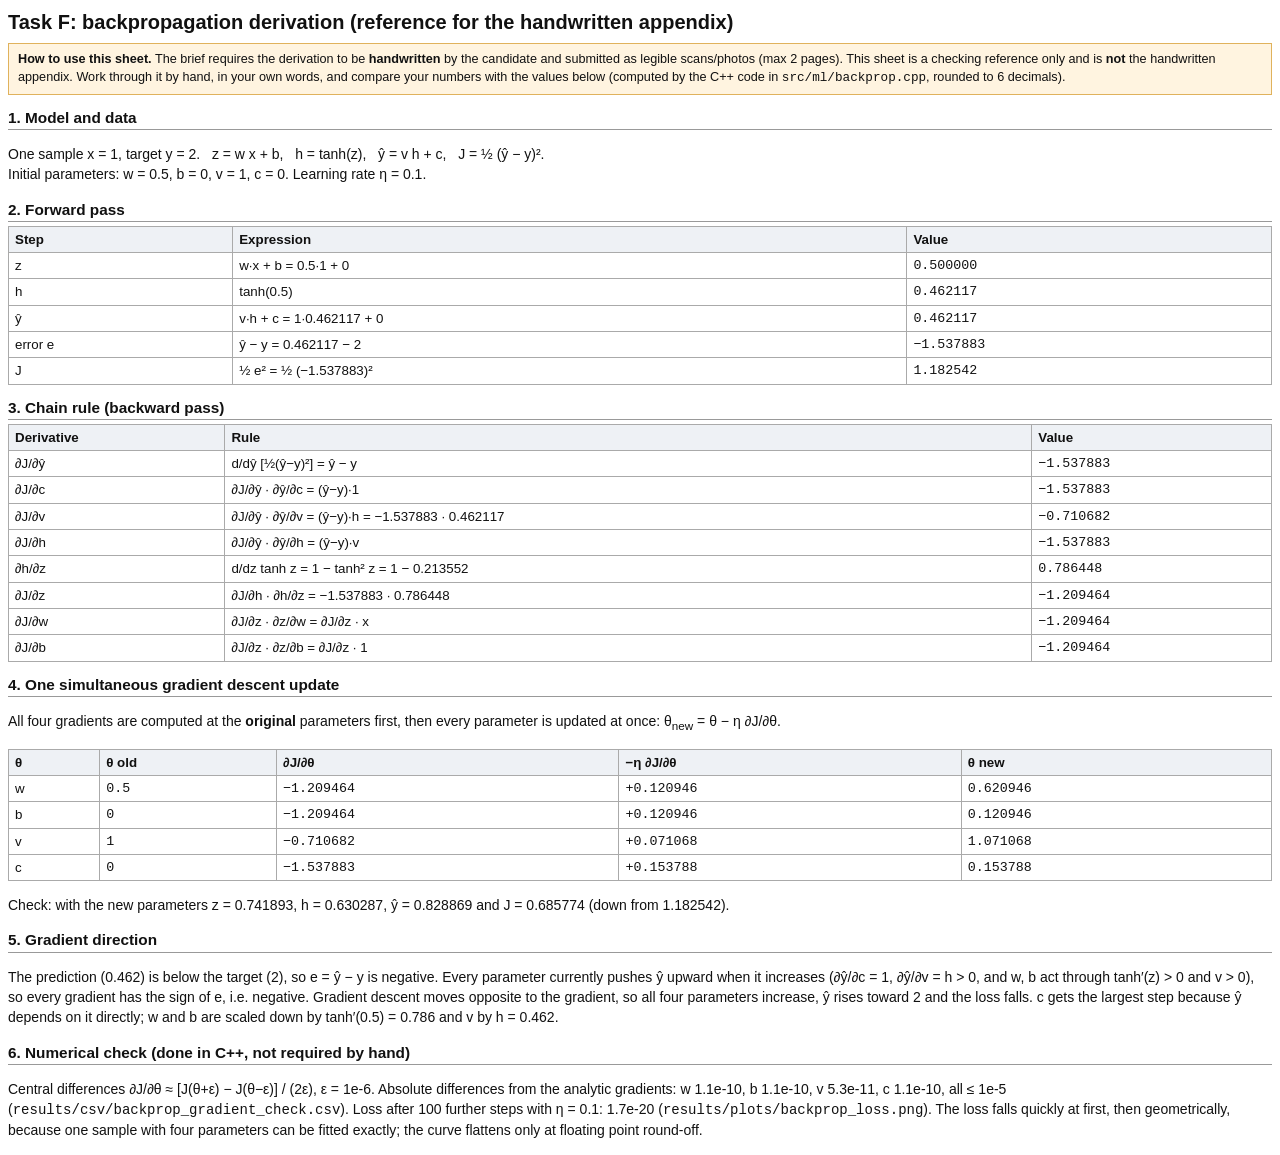
<file: docs/methodology/backprop_derivation_sheet.html>
<!DOCTYPE html>
<html lang="en"><head><meta charset="utf-8"><title>Backpropagation derivation reference sheet</title>
<style>
@page { size: A4; margin: 14mm 16mm; }
body { font: 10.5pt/1.45 "Segoe UI", Arial, sans-serif; color: #111; }
h1 { font-size: 15pt; margin: 0 0 2px; } h2 { font-size: 11.5pt; margin: 12px 0 4px; border-bottom: 1px solid #999; }
.note { background: #fff4e0; border: 1px solid #e0b25c; padding: 6px 9px; font-size: 9.5pt; margin: 6px 0 8px; }
table { border-collapse: collapse; width: 100%; margin: 4px 0; } td, th { border: 1px solid #aaa; padding: 3px 6px; text-align: left; font-size: 10pt; }
th { background: #eef1f5; } .m { font-family: Consolas, "Courier New", monospace; }
.pb { page-break-before: always; }
</style></head><body>
<h1>Task F: backpropagation derivation (reference for the handwritten appendix)</h1>
<div class="note"><b>How to use this sheet.</b> The brief requires the derivation to be <b>handwritten</b> by the candidate and submitted as legible scans/photos (max 2 pages). This sheet is a checking reference only and is <b>not</b> the handwritten appendix. Work through it by hand, in your own words, and compare your numbers with the values below (computed by the C++ code in <span class="m">src/ml/backprop.cpp</span>, rounded to 6 decimals).</div>

<h2>1. Model and data</h2>
<p>One sample x = 1, target y = 2. &nbsp; z = w x + b, &nbsp; h = tanh(z), &nbsp; ŷ = v h + c, &nbsp; J = ½ (ŷ − y)².<br>
Initial parameters: w = 0.5, b = 0, v = 1, c = 0. Learning rate η = 0.1.</p>

<h2>2. Forward pass</h2>
<table><tr><th>Step</th><th>Expression</th><th>Value</th></tr>
<tr><td>z</td><td>w·x + b = 0.5·1 + 0</td><td class="m">0.500000</td></tr>
<tr><td>h</td><td>tanh(0.5)</td><td class="m">0.462117</td></tr>
<tr><td>ŷ</td><td>v·h + c = 1·0.462117 + 0</td><td class="m">0.462117</td></tr>
<tr><td>error e</td><td>ŷ − y = 0.462117 − 2</td><td class="m">−1.537883</td></tr>
<tr><td>J</td><td>½ e² = ½ (−1.537883)²</td><td class="m">1.182542</td></tr></table>

<h2>3. Chain rule (backward pass)</h2>
<table><tr><th>Derivative</th><th>Rule</th><th>Value</th></tr>
<tr><td>∂J/∂ŷ</td><td>d/dŷ [½(ŷ−y)²] = ŷ − y</td><td class="m">−1.537883</td></tr>
<tr><td>∂J/∂c</td><td>∂J/∂ŷ · ∂ŷ/∂c = (ŷ−y)·1</td><td class="m">−1.537883</td></tr>
<tr><td>∂J/∂v</td><td>∂J/∂ŷ · ∂ŷ/∂v = (ŷ−y)·h = −1.537883 · 0.462117</td><td class="m">−0.710682</td></tr>
<tr><td>∂J/∂h</td><td>∂J/∂ŷ · ∂ŷ/∂h = (ŷ−y)·v</td><td class="m">−1.537883</td></tr>
<tr><td>∂h/∂z</td><td>d/dz tanh z = 1 − tanh² z = 1 − 0.213552</td><td class="m">0.786448</td></tr>
<tr><td>∂J/∂z</td><td>∂J/∂h · ∂h/∂z = −1.537883 · 0.786448</td><td class="m">−1.209464</td></tr>
<tr><td>∂J/∂w</td><td>∂J/∂z · ∂z/∂w = ∂J/∂z · x</td><td class="m">−1.209464</td></tr>
<tr><td>∂J/∂b</td><td>∂J/∂z · ∂z/∂b = ∂J/∂z · 1</td><td class="m">−1.209464</td></tr></table>

<h2>4. One simultaneous gradient descent update</h2>
<p>All four gradients are computed at the <b>original</b> parameters first, then every parameter is updated at once: θ<sub>new</sub> = θ − η ∂J/∂θ.</p>
<table><tr><th>θ</th><th>θ old</th><th>∂J/∂θ</th><th>−η ∂J/∂θ</th><th>θ new</th></tr>
<tr><td>w</td><td class="m">0.5</td><td class="m">−1.209464</td><td class="m">+0.120946</td><td class="m">0.620946</td></tr>
<tr><td>b</td><td class="m">0</td><td class="m">−1.209464</td><td class="m">+0.120946</td><td class="m">0.120946</td></tr>
<tr><td>v</td><td class="m">1</td><td class="m">−0.710682</td><td class="m">+0.071068</td><td class="m">1.071068</td></tr>
<tr><td>c</td><td class="m">0</td><td class="m">−1.537883</td><td class="m">+0.153788</td><td class="m">0.153788</td></tr></table>
<p>Check: with the new parameters z = 0.741893, h = 0.630287, ŷ = 0.828869 and J = 0.685774 (down from 1.182542).</p>

<h2>5. Gradient direction</h2>
<p>The prediction (0.462) is below the target (2), so e = ŷ − y is negative. Every parameter currently pushes ŷ upward when it increases (∂ŷ/∂c = 1, ∂ŷ/∂v = h &gt; 0, and w, b act through tanh′(z) &gt; 0 and v &gt; 0), so every gradient has the sign of e, i.e. negative. Gradient descent moves opposite to the gradient, so all four parameters increase, ŷ rises toward 2 and the loss falls. c gets the largest step because ŷ depends on it directly; w and b are scaled down by tanh′(0.5) = 0.786 and v by h = 0.462.</p>

<h2>6. Numerical check (done in C++, not required by hand)</h2>
<p>Central differences ∂J/∂θ ≈ [J(θ+ε) − J(θ−ε)] / (2ε), ε = 1e-6. Absolute differences from the analytic gradients: w 1.1e-10, b 1.1e-10, v 5.3e-11, c 1.1e-10, all ≤ 1e-5 (<span class="m">results/csv/backprop_gradient_check.csv</span>). Loss after 100 further steps with η = 0.1: 1.7e-20 (<span class="m">results/plots/backprop_loss.png</span>). The loss falls quickly at first, then geometrically, because one sample with four parameters can be fitted exactly; the curve flattens only at floating point round-off.</p>
</body></html>
</file>
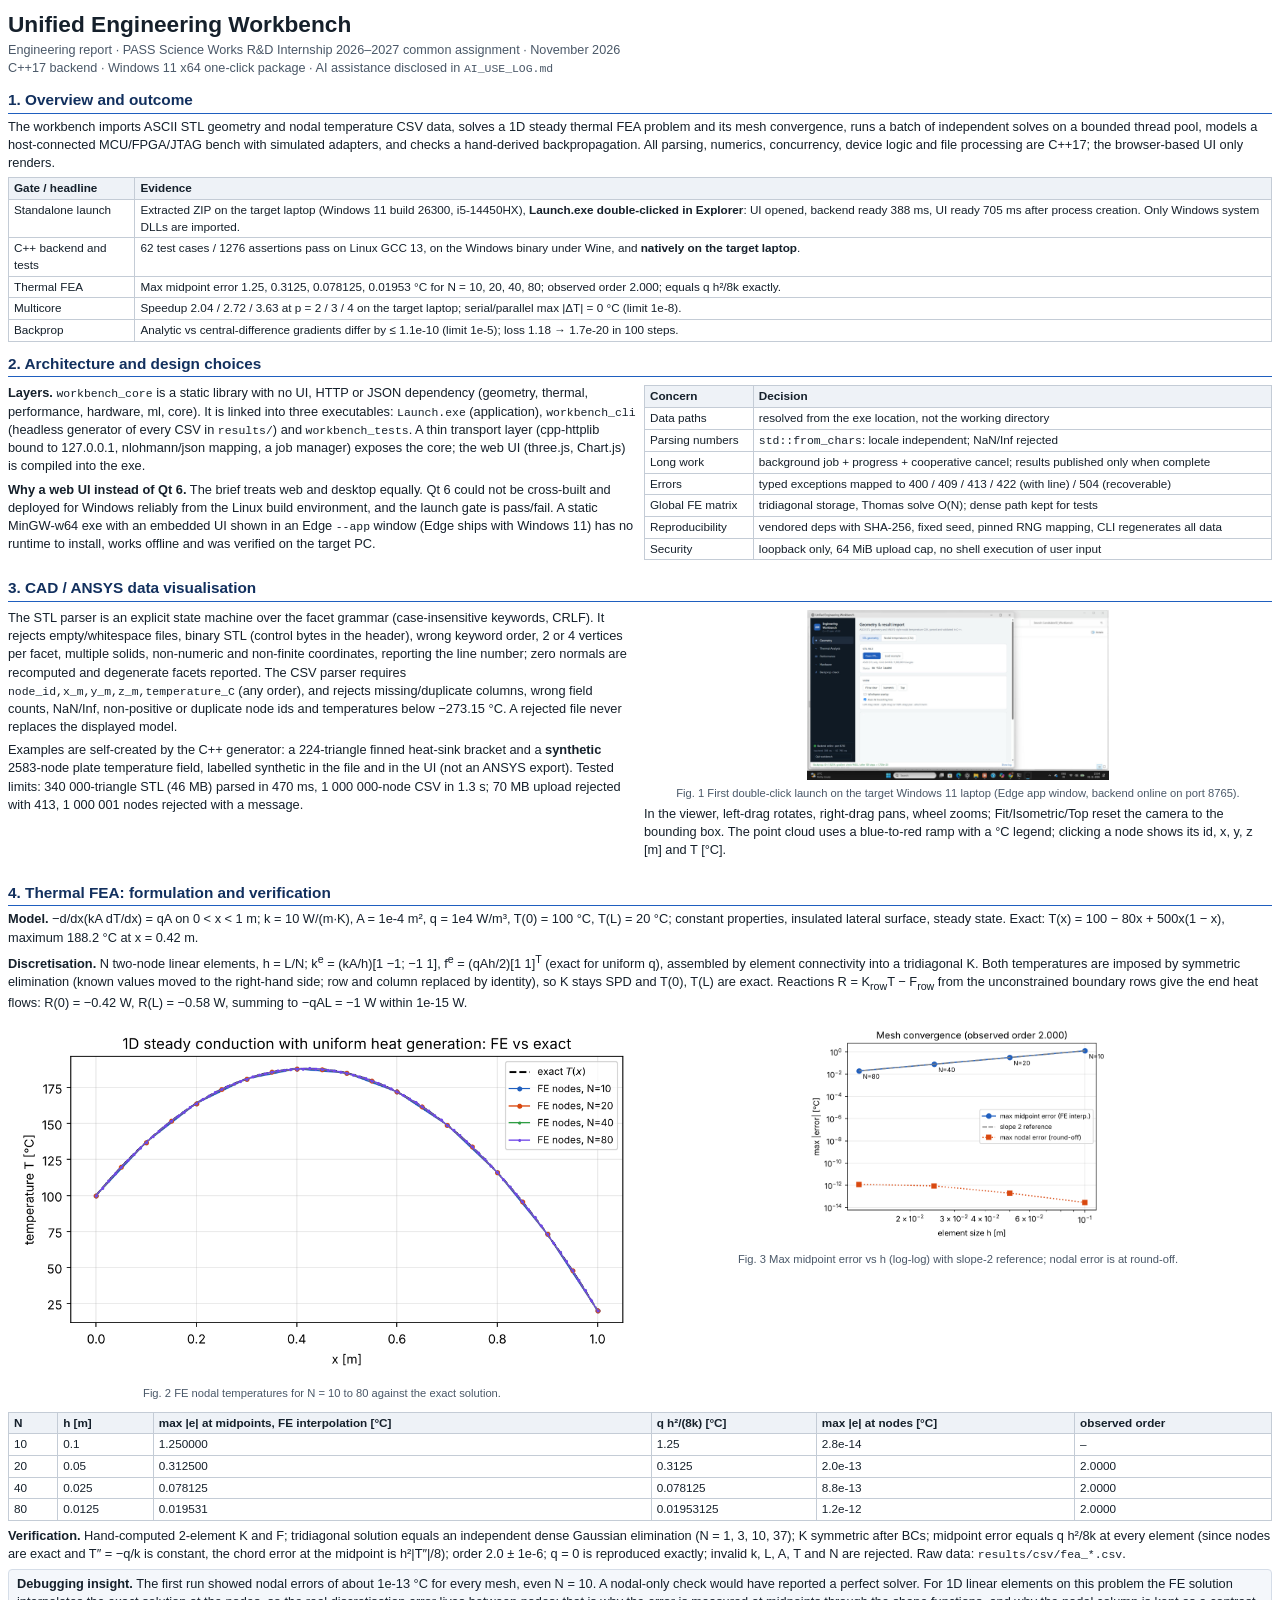
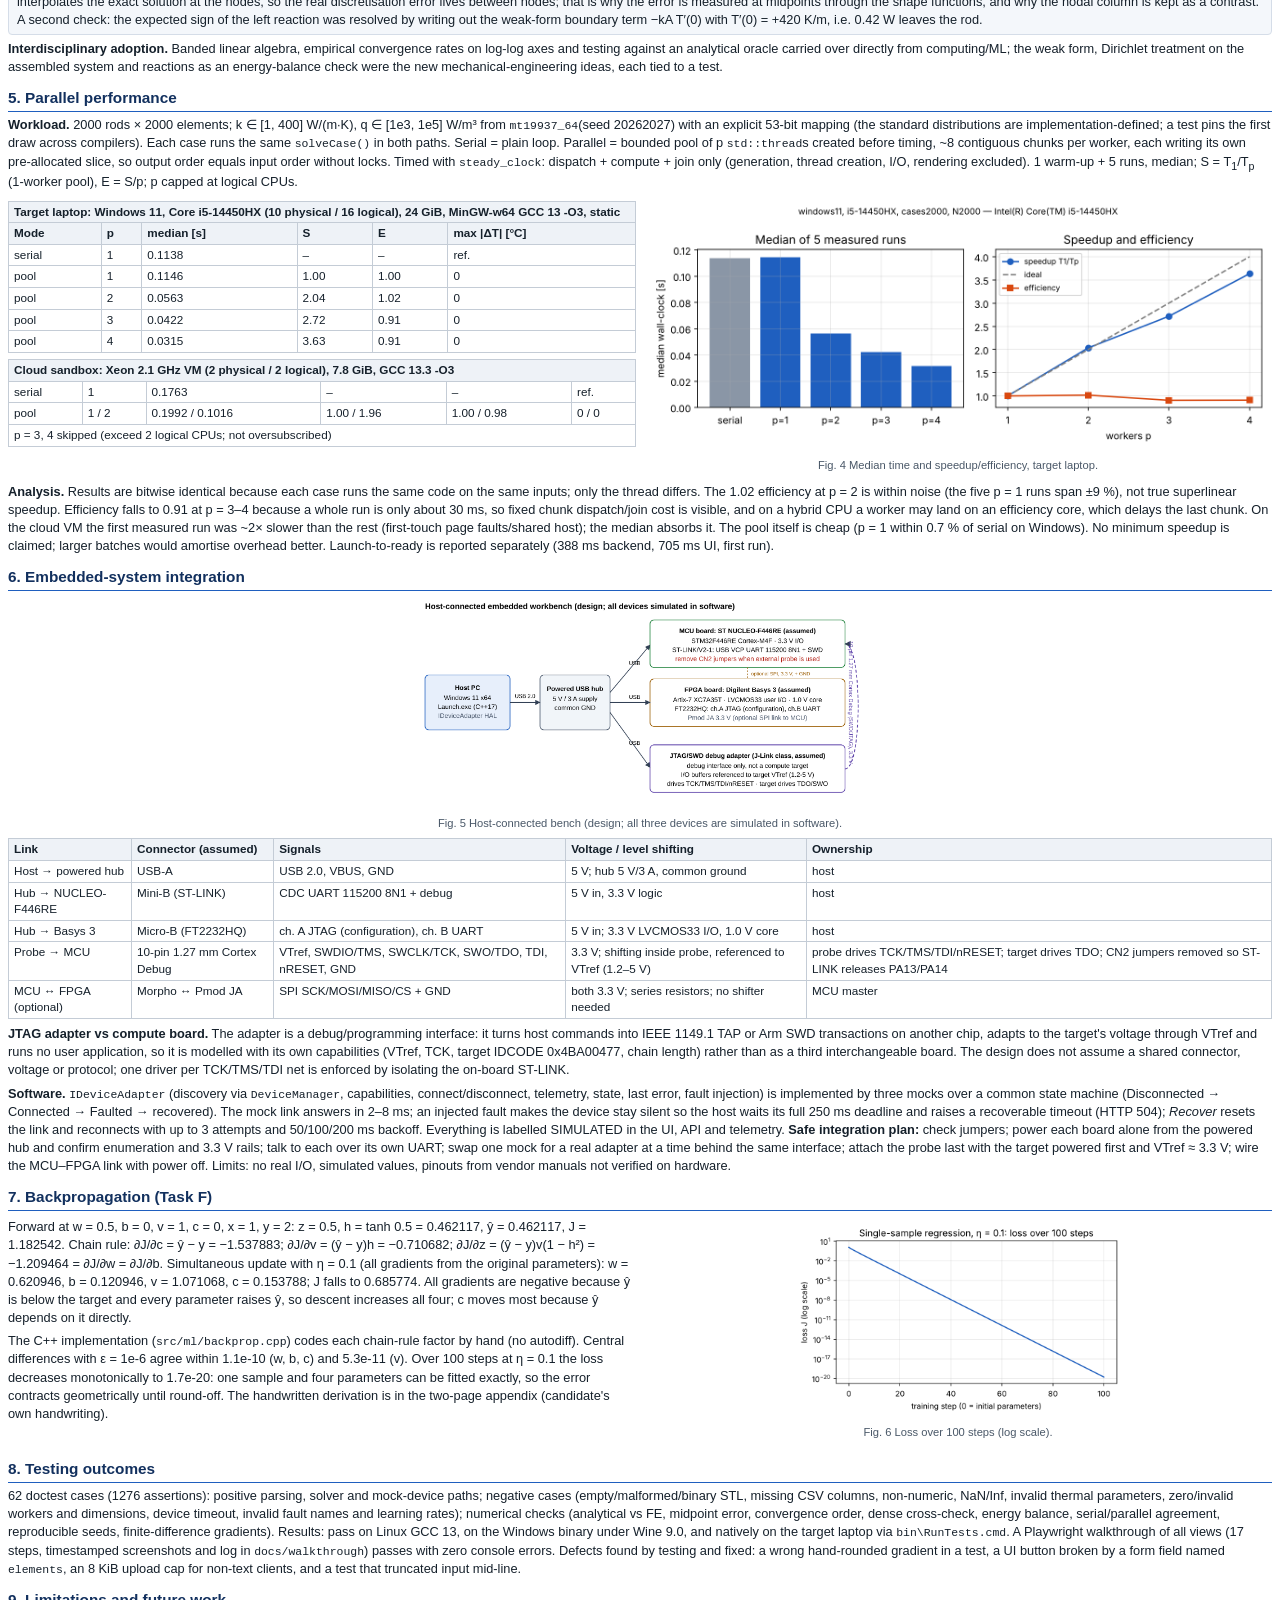
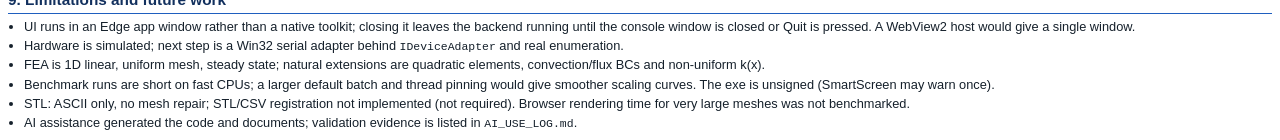
<file: docs/report/report.html>
<!DOCTYPE html>
<html lang="en"><head><meta charset="utf-8"><title>Unified Engineering Workbench: engineering report</title>
<style>
@page { size: A4; margin: 13mm 14mm 14mm; }
body { font: 9.6pt/1.42 "Segoe UI", "Helvetica Neue", Arial, sans-serif; color: #15202b; }
h1 { font-size: 17pt; margin: 0; } .sub { color: #4a5868; margin: 2px 0 8px; font-size: 9.5pt; }
h2 { font-size: 11.5pt; margin: 11px 0 4px; padding-bottom: 2px; border-bottom: 1.5px solid #1f5fbf; color: #12305e; }
h3 { font-size: 10pt; margin: 7px 0 2px; }
p { margin: 3px 0 5px; } ul { margin: 2px 0 5px; padding-left: 16px; } li { margin: 1px 0; }
table { border-collapse: collapse; width: 100%; margin: 4px 0 6px; font-size: 8.8pt; }
th, td { border: 1px solid #c4ccd6; padding: 2px 5px; text-align: left; vertical-align: top; }
th { background: #eef2f7; }
.m { font-family: Consolas, "Courier New", monospace; font-size: 8.6pt; }
.fig { text-align: center; margin: 4px 0 6px; } .fig img { max-width: 100%; }
.cap { font-size: 8.4pt; color: #4a5868; text-align: center; margin-top: 1px; }
.row { display: flex; gap: 8px; break-inside: avoid; } table, .box, .fig { break-inside: avoid; } h2 { break-after: avoid; } .row > div { flex: 1; }
.box { background: #f4f7fb; border: 1px solid #d5dde8; padding: 5px 8px; border-radius: 4px; margin: 5px 0; }
.pb { page-break-before: always; }
</style></head><body>

<h1>Unified Engineering Workbench</h1>
<div class="sub">Engineering report · PASS Science Works R&amp;D Internship 2026–2027 common assignment · November 2026<br>
C++17 backend · Windows 11 x64 one-click package · AI assistance disclosed in <span class="m">AI_USE_LOG.md</span></div>

<h2>1. Overview and outcome</h2>
<p>The workbench imports ASCII STL geometry and nodal temperature CSV data, solves a 1D steady thermal FEA problem and its mesh convergence, runs a batch of independent solves on a bounded thread pool, models a host-connected MCU/FPGA/JTAG bench with simulated adapters, and checks a hand-derived backpropagation. All parsing, numerics, concurrency, device logic and file processing are C++17; the browser-based UI only renders.</p>
<table><tr><th>Gate / headline</th><th>Evidence</th></tr>
<tr><td>Standalone launch</td><td>Extracted ZIP on the target laptop (Windows 11 build 26300, i5-14450HX), <b>Launch.exe double-clicked in Explorer</b>: UI opened, backend ready 388 ms, UI ready 705 ms after process creation. Only Windows system DLLs are imported.</td></tr>
<tr><td>C++ backend and tests</td><td>62 test cases / 1276 assertions pass on Linux GCC 13, on the Windows binary under Wine, and <b>natively on the target laptop</b>.</td></tr>
<tr><td>Thermal FEA</td><td>Max midpoint error 1.25, 0.3125, 0.078125, 0.01953 °C for N = 10, 20, 40, 80; observed order 2.000; equals q h²/8k exactly.</td></tr>
<tr><td>Multicore</td><td>Speedup 2.04 / 2.72 / 3.63 at p = 2 / 3 / 4 on the target laptop; serial/parallel max |ΔT| = 0 °C (limit 1e-8).</td></tr>
<tr><td>Backprop</td><td>Analytic vs central-difference gradients differ by ≤ 1.1e-10 (limit 1e-5); loss 1.18 → 1.7e-20 in 100 steps.</td></tr></table>

<h2>2. Architecture and design choices</h2>
<div class="row"><div>
<p><b>Layers.</b> <span class="m">workbench_core</span> is a static library with no UI, HTTP or JSON dependency (geometry, thermal, performance, hardware, ml, core). It is linked into three executables: <span class="m">Launch.exe</span> (application), <span class="m">workbench_cli</span> (headless generator of every CSV in <span class="m">results/</span>) and <span class="m">workbench_tests</span>. A thin transport layer (cpp-httplib bound to 127.0.0.1, nlohmann/json mapping, a job manager) exposes the core; the web UI (three.js, Chart.js) is compiled into the exe.</p>
<p><b>Why a web UI instead of Qt 6.</b> The brief treats web and desktop equally. Qt 6 could not be cross-built and deployed for Windows reliably from the Linux build environment, and the launch gate is pass/fail. A static MinGW-w64 exe with an embedded UI shown in an Edge <span class="m">--app</span> window (Edge ships with Windows 11) has no runtime to install, works offline and was verified on the target PC.</p>
</div><div>
<table><tr><th>Concern</th><th>Decision</th></tr>
<tr><td>Data paths</td><td>resolved from the exe location, not the working directory</td></tr>
<tr><td>Parsing numbers</td><td><span class="m">std::from_chars</span>: locale independent; NaN/Inf rejected</td></tr>
<tr><td>Long work</td><td>background job + progress + cooperative cancel; results published only when complete</td></tr>
<tr><td>Errors</td><td>typed exceptions mapped to 400 / 409 / 413 / 422 (with line) / 504 (recoverable)</td></tr>
<tr><td>Global FE matrix</td><td>tridiagonal storage, Thomas solve O(N); dense path kept for tests</td></tr>
<tr><td>Reproducibility</td><td>vendored deps with SHA-256, fixed seed, pinned RNG mapping, CLI regenerates all data</td></tr>
<tr><td>Security</td><td>loopback only, 64 MiB upload cap, no shell execution of user input</td></tr></table>
</div></div>

<h2>3. CAD / ANSYS data visualisation</h2>
<div class="row"><div>
<p>The STL parser is an explicit state machine over the facet grammar (case-insensitive keywords, CRLF). It rejects empty/whitespace files, binary STL (control bytes in the header), wrong keyword order, 2 or 4 vertices per facet, multiple solids, non-numeric and non-finite coordinates, reporting the line number; zero normals are recomputed and degenerate facets reported. The CSV parser requires <span class="m">node_id,x_m,y_m,z_m,temperature_C</span> (any order), and rejects missing/duplicate columns, wrong field counts, NaN/Inf, non-positive or duplicate node ids and temperatures below −273.15 °C. A rejected file never replaces the displayed model.</p>
<p>Examples are self-created by the C++ generator: a 224-triangle finned heat-sink bracket and a <b>synthetic</b> 2583-node plate temperature field, labelled synthetic in the file and in the UI (not an ANSYS export). Tested limits: 340 000-triangle STL (46 MB) parsed in 470 ms, 1 000 000-node CSV in 1.3 s; 70 MB upload rejected with 413, 1 000 001 nodes rejected with a message.</p>
</div><div class="fig"><img src="../walkthrough/windows_native/01_launch_exe_double_click_2026-11-01_2334.jpg" style="max-height:170px"><div class="cap">Fig. 1 First double-click launch on the target Windows 11 laptop (Edge app window, backend online on port 8765).</div>
<p style="text-align:left">In the viewer, left-drag rotates, right-drag pans, wheel zooms; Fit/Isometric/Top reset the camera to the bounding box. The point cloud uses a blue-to-red ramp with a °C legend; clicking a node shows its id, x, y, z [m] and T [°C].</p></div></div>

<h2>4. Thermal FEA: formulation and verification</h2>
<p><b>Model.</b> −d/dx(kA dT/dx) = qA on 0 &lt; x &lt; 1 m; k = 10 W/(m·K), A = 1e-4 m², q = 1e4 W/m³, T(0) = 100 °C, T(L) = 20 °C; constant properties, insulated lateral surface, steady state. Exact: T(x) = 100 − 80x + 500x(1 − x), maximum 188.2 °C at x = 0.42 m.</p>
<p><b>Discretisation.</b> N two-node linear elements, h = L/N; k<sup>e</sup> = (kA/h)[1 −1; −1 1], f<sup>e</sup> = (qAh/2)[1 1]<sup>T</sup> (exact for uniform q), assembled by element connectivity into a tridiagonal K. Both temperatures are imposed by symmetric elimination (known values moved to the right-hand side; row and column replaced by identity), so K stays SPD and T(0), T(L) are exact. Reactions R = K<sub>row</sub>T − F<sub>row</sub> from the unconstrained boundary rows give the end heat flows: R(0) = −0.42 W, R(L) = −0.58 W, summing to −qAL = −1 W within 1e-15 W.</p>
<div class="row"><div class="fig"><img src="../../results/plots/fea_temperature_distribution.png"><div class="cap">Fig. 2 FE nodal temperatures for N = 10 to 80 against the exact solution.</div></div>
<div class="fig"><img src="../../results/plots/fea_mesh_convergence.png" style="max-height:225px"><div class="cap">Fig. 3 Max midpoint error vs h (log-log) with slope-2 reference; nodal error is at round-off.</div></div></div>
<table><tr><th>N</th><th>h [m]</th><th>max |e| at midpoints, FE interpolation [°C]</th><th>q h²/(8k) [°C]</th><th>max |e| at nodes [°C]</th><th>observed order</th></tr>
<tr><td>10</td><td>0.1</td><td>1.250000</td><td>1.25</td><td>2.8e-14</td><td>–</td></tr>
<tr><td>20</td><td>0.05</td><td>0.312500</td><td>0.3125</td><td>2.0e-13</td><td>2.0000</td></tr>
<tr><td>40</td><td>0.025</td><td>0.078125</td><td>0.078125</td><td>8.8e-13</td><td>2.0000</td></tr>
<tr><td>80</td><td>0.0125</td><td>0.019531</td><td>0.01953125</td><td>1.2e-12</td><td>2.0000</td></tr></table>
<p><b>Verification.</b> Hand-computed 2-element K and F; tridiagonal solution equals an independent dense Gaussian elimination (N = 1, 3, 10, 37); K symmetric after BCs; midpoint error equals q h²/8k at every element (since nodes are exact and T″ = −q/k is constant, the chord error at the midpoint is h²|T″|/8); order 2.0 ± 1e-6; q = 0 is reproduced exactly; invalid k, L, A, T and N are rejected. Raw data: <span class="m">results/csv/fea_*.csv</span>.</p>
<div class="box"><b>Debugging insight.</b> The first run showed nodal errors of about 1e-13 °C for every mesh, even N = 10. A nodal-only check would have reported a perfect solver. For 1D linear elements on this problem the FE solution interpolates the exact solution at the nodes, so the real discretisation error lives between nodes; that is why the error is measured at midpoints through the shape functions, and why the nodal column is kept as a contrast. A second check: the expected sign of the left reaction was resolved by writing out the weak-form boundary term −kA T′(0) with T′(0) = +420 K/m, i.e. 0.42 W leaves the rod.</div>
<p><b>Interdisciplinary adoption.</b> Banded linear algebra, empirical convergence rates on log-log axes and testing against an analytical oracle carried over directly from computing/ML; the weak form, Dirichlet treatment on the assembled system and reactions as an energy-balance check were the new mechanical-engineering ideas, each tied to a test.</p>

<h2>5. Parallel performance</h2>
<p><b>Workload.</b> 2000 rods × 2000 elements; k ∈ [1, 400] W/(m·K), q ∈ [1e3, 1e5] W/m³ from <span class="m">mt19937_64</span>(seed 20262027) with an explicit 53-bit mapping (the standard distributions are implementation-defined; a test pins the first draw across compilers). Each case runs the same <span class="m">solveCase()</span> in both paths. Serial = plain loop. Parallel = bounded pool of p <span class="m">std::thread</span>s created before timing, ~8 contiguous chunks per worker, each writing its own pre-allocated slice, so output order equals input order without locks. Timed with <span class="m">steady_clock</span>: dispatch + compute + join only (generation, thread creation, I/O, rendering excluded). 1 warm-up + 5 runs, median; S = T<sub>1</sub>/T<sub>p</sub> (1-worker pool), E = S/p; p capped at logical CPUs.</p>
<div class="row"><div>
<table><tr><th colspan="6">Target laptop: Windows 11, Core i5-14450HX (10 physical / 16 logical), 24 GiB, MinGW-w64 GCC 13 -O3, static</th></tr>
<tr><th>Mode</th><th>p</th><th>median [s]</th><th>S</th><th>E</th><th>max |ΔT| [°C]</th></tr>
<tr><td>serial</td><td>1</td><td>0.1138</td><td>–</td><td>–</td><td>ref.</td></tr>
<tr><td>pool</td><td>1</td><td>0.1146</td><td>1.00</td><td>1.00</td><td>0</td></tr>
<tr><td>pool</td><td>2</td><td>0.0563</td><td>2.04</td><td>1.02</td><td>0</td></tr>
<tr><td>pool</td><td>3</td><td>0.0422</td><td>2.72</td><td>0.91</td><td>0</td></tr>
<tr><td>pool</td><td>4</td><td>0.0315</td><td>3.63</td><td>0.91</td><td>0</td></tr></table>
<table><tr><th colspan="6">Cloud sandbox: Xeon 2.1 GHz VM (2 physical / 2 logical), 7.8 GiB, GCC 13.3 -O3</th></tr>
<tr><td>serial</td><td>1</td><td>0.1763</td><td>–</td><td>–</td><td>ref.</td></tr>
<tr><td>pool</td><td>1 / 2</td><td>0.1992 / 0.1016</td><td>1.00 / 1.96</td><td>1.00 / 0.98</td><td>0 / 0</td></tr>
<tr><td colspan="6">p = 3, 4 skipped (exceed 2 logical CPUs; not oversubscribed)</td></tr></table>
</div><div class="fig"><img src="../../results/plots/benchmark_windows11_i5-14450HX_cases2000_N2000.png"><div class="cap">Fig. 4 Median time and speedup/efficiency, target laptop.</div></div></div>
<p><b>Analysis.</b> Results are bitwise identical because each case runs the same code on the same inputs; only the thread differs. The 1.02 efficiency at p = 2 is within noise (the five p = 1 runs span ±9 %), not true superlinear speedup. Efficiency falls to 0.91 at p = 3–4 because a whole run is only about 30 ms, so fixed chunk dispatch/join cost is visible, and on a hybrid CPU a worker may land on an efficiency core, which delays the last chunk. On the cloud VM the first measured run was ~2× slower than the rest (first-touch page faults/shared host); the median absorbs it. The pool itself is cheap (p = 1 within 0.7 % of serial on Windows). No minimum speedup is claimed; larger batches would amortise overhead better. Launch-to-ready is reported separately (388 ms backend, 705 ms UI, first run).</p>

<h2>6. Embedded-system integration</h2>
<div class="fig"><img src="../hardware/block_diagram.png" style="max-height:215px"><div class="cap">Fig. 5 Host-connected bench (design; all three devices are simulated in software).</div></div>
<table><tr><th>Link</th><th>Connector (assumed)</th><th>Signals</th><th>Voltage / level shifting</th><th>Ownership</th></tr>
<tr><td>Host → powered hub</td><td>USB-A</td><td>USB 2.0, VBUS, GND</td><td>5 V; hub 5 V/3 A, common ground</td><td>host</td></tr>
<tr><td>Hub → NUCLEO-F446RE</td><td>Mini-B (ST-LINK)</td><td>CDC UART 115200 8N1 + debug</td><td>5 V in, 3.3 V logic</td><td>host</td></tr>
<tr><td>Hub → Basys 3</td><td>Micro-B (FT2232HQ)</td><td>ch. A JTAG (configuration), ch. B UART</td><td>5 V in; 3.3 V LVCMOS33 I/O, 1.0 V core</td><td>host</td></tr>
<tr><td>Probe → MCU</td><td>10-pin 1.27 mm Cortex Debug</td><td>VTref, SWDIO/TMS, SWCLK/TCK, SWO/TDO, TDI, nRESET, GND</td><td>3.3 V; shifting inside probe, referenced to VTref (1.2–5 V)</td><td>probe drives TCK/TMS/TDI/nRESET; target drives TDO; CN2 jumpers removed so ST-LINK releases PA13/PA14</td></tr>
<tr><td>MCU ↔ FPGA (optional)</td><td>Morpho ↔ Pmod JA</td><td>SPI SCK/MOSI/MISO/CS + GND</td><td>both 3.3 V; series resistors; no shifter needed</td><td>MCU master</td></tr></table>
<p><b>JTAG adapter vs compute board.</b> The adapter is a debug/programming interface: it turns host commands into IEEE 1149.1 TAP or Arm SWD transactions on another chip, adapts to the target's voltage through VTref and runs no user application, so it is modelled with its own capabilities (VTref, TCK, target IDCODE 0x4BA00477, chain length) rather than as a third interchangeable board. The design does not assume a shared connector, voltage or protocol; one driver per TCK/TMS/TDI net is enforced by isolating the on-board ST-LINK.</p>
<p><b>Software.</b> <span class="m">IDeviceAdapter</span> (discovery via <span class="m">DeviceManager</span>, capabilities, connect/disconnect, telemetry, state, last error, fault injection) is implemented by three mocks over a common state machine (Disconnected → Connected → Faulted → recovered). The mock link answers in 2–8 ms; an injected fault makes the device stay silent so the host waits its full 250 ms deadline and raises a recoverable timeout (HTTP 504); <i>Recover</i> resets the link and reconnects with up to 3 attempts and 50/100/200 ms backoff. Everything is labelled SIMULATED in the UI, API and telemetry. <b>Safe integration plan:</b> check jumpers; power each board alone from the powered hub and confirm enumeration and 3.3 V rails; talk to each over its own UART; swap one mock for a real adapter at a time behind the same interface; attach the probe last with the target powered first and VTref ≈ 3.3 V; wire the MCU–FPGA link with power off. Limits: no real I/O, simulated values, pinouts from vendor manuals not verified on hardware.</p>

<h2>7. Backpropagation (Task F)</h2>
<div class="row"><div>
<p>Forward at w = 0.5, b = 0, v = 1, c = 0, x = 1, y = 2: z = 0.5, h = tanh 0.5 = 0.462117, ŷ = 0.462117, J = 1.182542. Chain rule: ∂J/∂c = ŷ − y = −1.537883; ∂J/∂v = (ŷ − y)h = −0.710682; ∂J/∂z = (ŷ − y)v(1 − h²) = −1.209464 = ∂J/∂w = ∂J/∂b. Simultaneous update with η = 0.1 (all gradients from the original parameters): w = 0.620946, b = 0.120946, v = 1.071068, c = 0.153788; J falls to 0.685774. All gradients are negative because ŷ is below the target and every parameter raises ŷ, so descent increases all four; c moves most because ŷ depends on it directly.</p>
<p>The C++ implementation (<span class="m">src/ml/backprop.cpp</span>) codes each chain-rule factor by hand (no autodiff). Central differences with ε = 1e-6 agree within 1.1e-10 (w, b, c) and 5.3e-11 (v). Over 100 steps at η = 0.1 the loss decreases monotonically to 1.7e-20: one sample and four parameters can be fitted exactly, so the error contracts geometrically until round-off. The handwritten derivation is in the two-page appendix (candidate's own handwriting).</p>
</div><div class="fig"><img src="../../results/plots/backprop_loss.png" style="max-height:200px"><div class="cap">Fig. 6 Loss over 100 steps (log scale).</div></div></div>

<h2>8. Testing outcomes</h2>
<p>62 doctest cases (1276 assertions): positive parsing, solver and mock-device paths; negative cases (empty/malformed/binary STL, missing CSV columns, non-numeric, NaN/Inf, invalid thermal parameters, zero/invalid workers and dimensions, device timeout, invalid fault names and learning rates); numerical checks (analytical vs FE, midpoint error, convergence order, dense cross-check, energy balance, serial/parallel agreement, reproducible seeds, finite-difference gradients). Results: pass on Linux GCC 13, on the Windows binary under Wine 9.0, and natively on the target laptop via <span class="m">bin\RunTests.cmd</span>. A Playwright walkthrough of all views (17 steps, timestamped screenshots and log in <span class="m">docs/walkthrough</span>) passes with zero console errors. Defects found by testing and fixed: a wrong hand-rounded gradient in a test, a UI button broken by a form field named <span class="m">elements</span>, an 8 KiB upload cap for non-text clients, and a test that truncated input mid-line.</p>

<h2>9. Limitations and future work</h2>
<ul>
<li>UI runs in an Edge app window rather than a native toolkit; closing it leaves the backend running until the console window is closed or Quit is pressed. A WebView2 host would give a single window.</li>
<li>Hardware is simulated; next step is a Win32 serial adapter behind <span class="m">IDeviceAdapter</span> and real enumeration.</li>
<li>FEA is 1D linear, uniform mesh, steady state; natural extensions are quadratic elements, convection/flux BCs and non-uniform k(x).</li>
<li>Benchmark runs are short on fast CPUs; a larger default batch and thread pinning would give smoother scaling curves. The exe is unsigned (SmartScreen may warn once).</li>
<li>STL: ASCII only, no mesh repair; STL/CSV registration not implemented (not required). Browser rendering time for very large meshes was not benchmarked.</li>
<li>AI assistance generated the code and documents; validation evidence is listed in <span class="m">AI_USE_LOG.md</span>.</li>
</ul>
</body></html>
</file>
